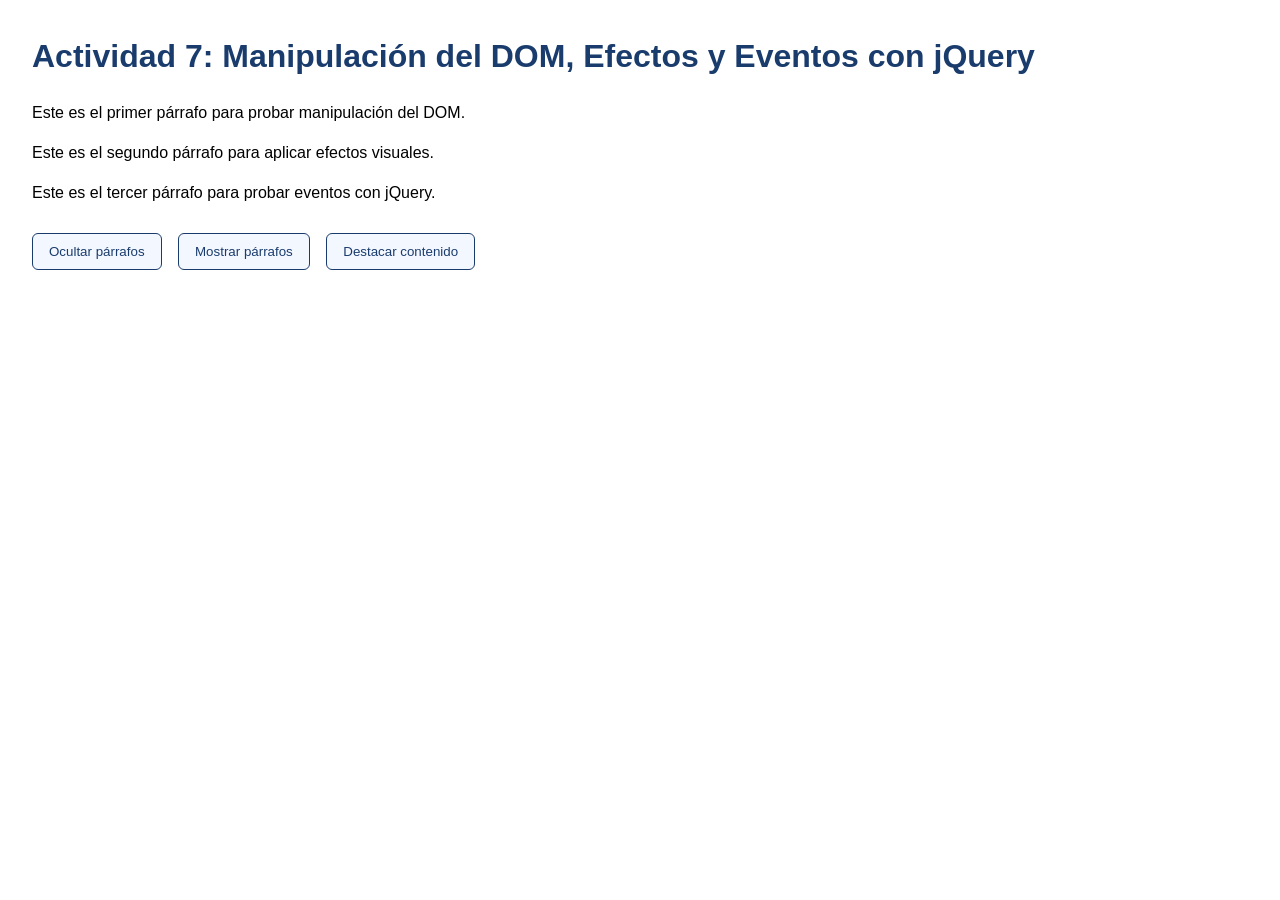
<file: index.html>
<!DOCTYPE html>
<html lang="es">
<head>
  <meta charset="UTF-8">
  <meta name="viewport" content="width=device-width, initial-scale=1.0">
  <title>Actividad 7 - jQuery DOM y Eventos</title>
  <link rel="stylesheet" href="styles.css">
  <script src="https://code.jquery.com/jquery-3.7.1.min.js" integrity="sha256-/JqT3SQfawRcv/BIHPThkBvs0OEvtFFmqPF/lYI/Cxo=" crossorigin="anonymous"></script>
</head>
<body>
  <h1>Actividad 7: Manipulación del DOM, Efectos y Eventos con jQuery</h1>

  <p id="parrafo-1">Este es el primer párrafo para probar manipulación del DOM.</p>
  <p id="parrafo-2">Este es el segundo párrafo para aplicar efectos visuales.</p>
  <p id="parrafo-3">Este es el tercer párrafo para probar eventos con jQuery.</p>

  <button id="btn-ocultar">Ocultar párrafos</button>
  <button id="btn-mostrar">Mostrar párrafos</button>
  <button id="btn-destacar">Destacar contenido</button>

  <script src="app.js"></script>
</body>
</html>
</file>
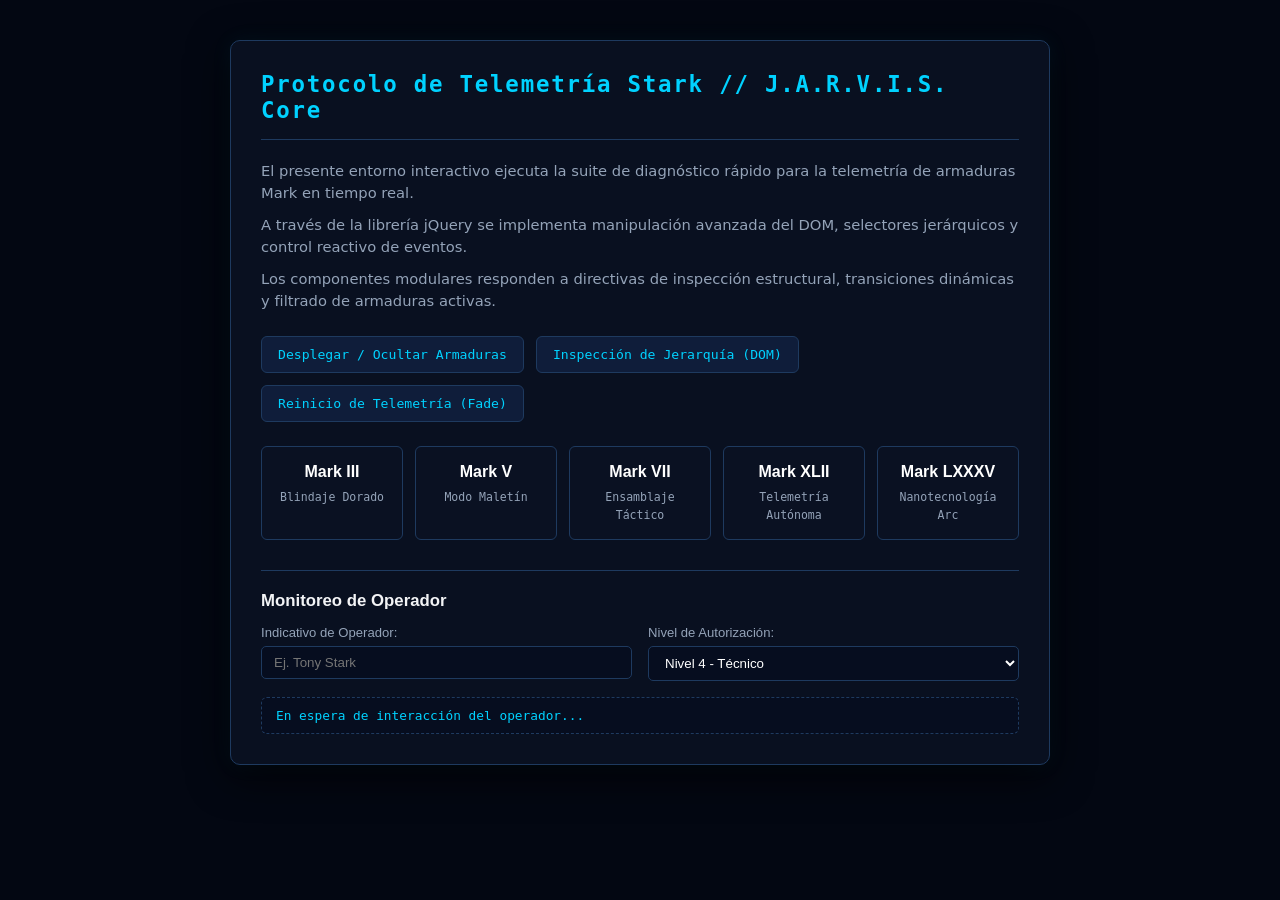
<file: Actividad-7-jQuery/index.html>
<!DOCTYPE html>
<html lang="es">
<head>
  <meta charset="UTF-8">
  <meta name="viewport" content="width=device-width, initial-scale=1.0">
  <title>Stark Labs | Laboratorio Interactivo jQuery</title>
  <link rel="stylesheet" href="styles.css">
  <!-- Incorporación de la librería jQuery vía CDN Oficial -->
  <script src="https://code.jquery.com/jquery-3.7.1.min.js"></script>
</head>
<body>

  <main class="terminal-container">
    <!-- Un Título -->
    <header class="header-section">
      <h1 id="lab-title">Protocolo de Telemetría Stark // J.A.R.V.I.S. Core</h1>
    </header>

    <!-- Tres Párrafos -->
    <section class="description-section">
      <p id="intro-p" class="terminal-text">
        El presente entorno interactivo ejecuta la suite de diagnóstico rápido para la telemetría de armaduras Mark en tiempo real.
      </p>
      <p class="terminal-text">
        A través de la librería jQuery se implementa manipulación avanzada del DOM, selectores jerárquicos y control reactivo de eventos.
      </p>
      <p class="terminal-text">
        Los componentes modulares responden a directivas de inspección estructural, transiciones dinámicas y filtrado de armaduras activas.
      </p>
    </section>

    <!-- Tres Botones -->
    <section class="controls-section">
      <button id="btn-toggle-suits" class="stark-btn">Desplegar / Ocultar Armaduras</button>
      <button id="btn-highlight-dom" class="stark-btn">Inspección de Jerarquía (DOM)</button>
      <button id="btn-fade-reset" class="stark-btn">Reinicio de Telemetría (Fade)</button>
    </section>

    <!-- Cinco Elementos del Mismo Tipo (Tarjetas Tácticas de Armaduras) -->
    <section class="suits-grid" id="hangar-bay">
      <div class="suit-card" data-mark="III">
        <h4 class="card-title">Mark III</h4>
        <span class="suit-status">Blindaje Dorado</span>
      </div>
      <div class="suit-card" data-mark="V">
        <h4 class="card-title">Mark V</h4>
        <span class="suit-status">Modo Maletín</span>
      </div>
      <div class="suit-card" data-mark="VII">
        <h4 class="card-title">Mark VII</h4>
        <span class="suit-status">Ensamblaje Táctico</span>
      </div>
      <div class="suit-card" data-mark="XLII">
        <h4 class="card-title">Mark XLII</h4>
        <span class="suit-status">Telemetría Autónoma</span>
      </div>
      <div class="suit-card" data-mark="LXXXV">
        <h4 class="card-title">Mark LXXXV</h4>
        <span class="suit-status">Nanotecnología Arc</span>
      </div>
    </section>

    <!-- Formulario Sencillo con Dos Campos -->
    <section class="form-container">
      <h3 class="form-title">Monitoreo de Operador</h3>
      <form id="operator-form">
        <div class="field-group">
          <label for="operator-input">Indicativo de Operador:</label>
          <input type="text" id="operator-input" placeholder="Ej. Tony Stark" autocomplete="off">
        </div>

        <div class="field-group">
          <label for="clearance-select">Nivel de Autorización:</label>
          <select id="clearance-select">
            <option value="standard">Nivel 4 - Técnico</option>
            <option value="tactical">Nivel 6 - Operativo</option>
            <option value="omega">Nivel 7 - Comando Omega</option>
          </select>
        </div>
      </form>

      <!-- Panel de Registro Dinámico de Eventos -->
      <div id="log-output" class="hud-log">En espera de interacción del operador...</div>
    </section>
  </main>

  <script src="app.js"></script>
</body>
</html>
</file>
<file: styles.css>
body {
  font-family: Arial, sans-serif;
  margin: 2rem;
  line-height: 1.5;
}

h1 {
  color: #1a3c6d;
}

button {
  margin-right: 0.75rem;
  margin-top: 0.75rem;
  padding: 0.6rem 1rem;
  border: 1px solid #1a3c6d;
  background: #f3f7ff;
  color: #1a3c6d;
  border-radius: 6px;
  cursor: pointer;
}

.destacado {
  background-color: #fff2b2;
  font-weight: 700;
}
</file>
<file: Actividad-7-jQuery/styles.css>
/* ==========================================================================
   SISTEMA DE DISEÑO // STARK JQUERY LAB
   ========================================================================== */
:root {
  --bg-core: #030712;
  --bg-card: #0a1122;
  --border-cyan: #1e3a5f;
  --cyan-bright: #00d2ff;
  --gold-accent: #f59e0b;
  --text-primary: #f3f4f6;
  --text-muted: #94a3b8;
  --font-mono: ui-monospace, SFMono-Regular, Menlo, monospace;
}

* {
  margin: 0;
  padding: 0;
  box-sizing: border-box;
}

body {
  background-color: var(--bg-core);
  color: var(--text-primary);
  font-family: -apple-system, BlinkMacSystemFont, "Segoe UI", Roboto, sans-serif;
  display: flex;
  justify-content: center;
  padding: 40px 16px;
}

.terminal-container {
  width: 100%;
  max-width: 820px;
  background: rgba(10, 17, 34, 0.9);
  border: 1px solid var(--border-cyan);
  border-radius: 10px;
  padding: 30px;
  box-shadow: 0 10px 40px rgba(0, 0, 0, 0.8), 0 0 20px rgba(0, 210, 255, 0.08);
}

.header-section {
  border-bottom: 1px solid var(--border-cyan);
  padding-bottom: 16px;
  margin-bottom: 20px;
}

#lab-title {
  font-family: var(--font-mono);
  font-size: 1.4rem;
  color: var(--cyan-bright);
}

.description-section {
  display: flex;
  flex-direction: column;
  gap: 10px;
  margin-bottom: 24px;
}

.terminal-text {
  font-size: 0.92rem;
  color: var(--text-muted);
  line-height: 1.5;
}

/* 3 Botones Principales */
.controls-section {
  display: flex;
  gap: 12px;
  flex-wrap: wrap;
  margin-bottom: 24px;
}

.stark-btn {
  background: #0f1d3a;
  border: 1px solid var(--border-cyan);
  color: var(--cyan-bright);
  font-family: var(--font-mono);
  font-size: 0.82rem;
  padding: 10px 16px;
  border-radius: 6px;
  cursor: pointer;
  transition: all 0.25s ease;
}

.stark-btn:hover {
  background: var(--cyan-bright);
  color: #030712;
  box-shadow: 0 0 14px rgba(0, 210, 255, 0.5);
}

/* 5 Tarjetas Homogéneas */
.suits-grid {
  display: grid;
  grid-template-columns: repeat(auto-fit, minmax(130px, 1fr));
  gap: 12px;
  margin-bottom: 30px;
}

.suit-card {
  background: var(--bg-card);
  border: 1px solid var(--border-cyan);
  border-radius: 6px;
  padding: 16px 12px;
  text-align: center;
  transition: all 0.25s ease;
  cursor: pointer;
}

.suit-card:hover {
  border-color: var(--cyan-bright);
  transform: translateY(-2px);
}

.card-title {
  font-size: 1rem;
  color: #ffffff;
  margin-bottom: 6px;
}

.suit-status {
  font-family: var(--font-mono);
  font-size: 0.72rem;
  color: var(--text-muted);
}

/* Clases asignadas dinámicamente mediante jQuery */
.highlight-border {
  border-color: var(--gold-accent) !important;
  box-shadow: 0 0 16px rgba(245, 158, 11, 0.4);
}

.selected-suit {
  background: #162a52 !important;
  border-color: var(--cyan-bright) !important;
}

/* Formulario */
.form-container {
  border-top: 1px solid var(--border-cyan);
  padding-top: 20px;
}

.form-title {
  font-size: 1.05rem;
  margin-bottom: 14px;
}

#operator-form {
  display: flex;
  gap: 16px;
  flex-wrap: wrap;
  margin-bottom: 16px;
}

.field-group {
  flex: 1;
  min-width: 200px;
  display: flex;
  flex-direction: column;
  gap: 6px;
}

label {
  font-size: 0.82rem;
  color: var(--text-muted);
}

input, select {
  background: #060d1f;
  border: 1px solid var(--border-cyan);
  padding: 8px 12px;
  border-radius: 5px;
  color: #ffffff;
  outline: none;
  font-family: inherit;
}

input:focus, select:focus {
  border-color: var(--cyan-bright);
}

.hud-log {
  background: #060d1f;
  border: 1px dashed var(--border-cyan);
  padding: 10px 14px;
  border-radius: 6px;
  font-family: var(--font-mono);
  font-size: 0.8rem;
  color: var(--cyan-bright);
}
</file>
